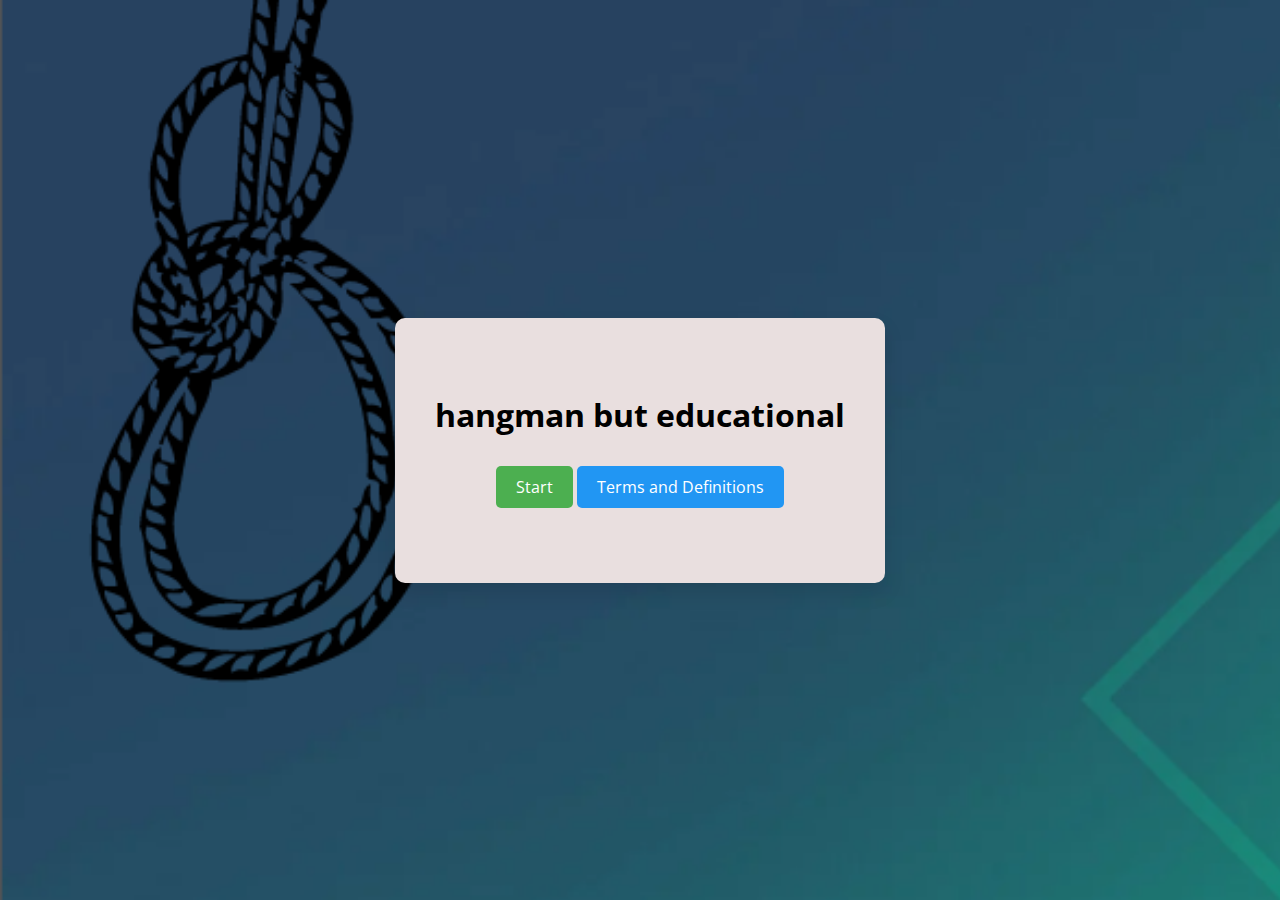
<file: menu.html>
<!DOCTYPE html>
<html lang="en">
<head>
    <meta charset="UTF-8">
    <meta name="viewport" content="width=device-width, initial-scale=1.0">
    <title>hangman but educational</title>
    <link rel="icon" type="image/x-icon" href="images/hangman_logo.png">
    <link rel="stylesheet" href="menu.css">
</head>
<body>
    <div class="container">
        <div class="menu">
            <h1>hangman but educational</h1>
            <button id="startBtn">Start</button>
            <button id="termsBtn">Terms and Definitions</button> <!-- Added button -->
        </div>
        <div class="options hidden" id="options">
            <h2>Select Topic:</h2>
            <select id="topic">
                <option value="english">English</option>
                <option value="math">Math</option>
                <option value="science">Science</option>
            </select>
            <button id="playBtn">Play</button>
        </div>
    </div>

    <script src="menu.js"></script>
</body>
</html>
</file>
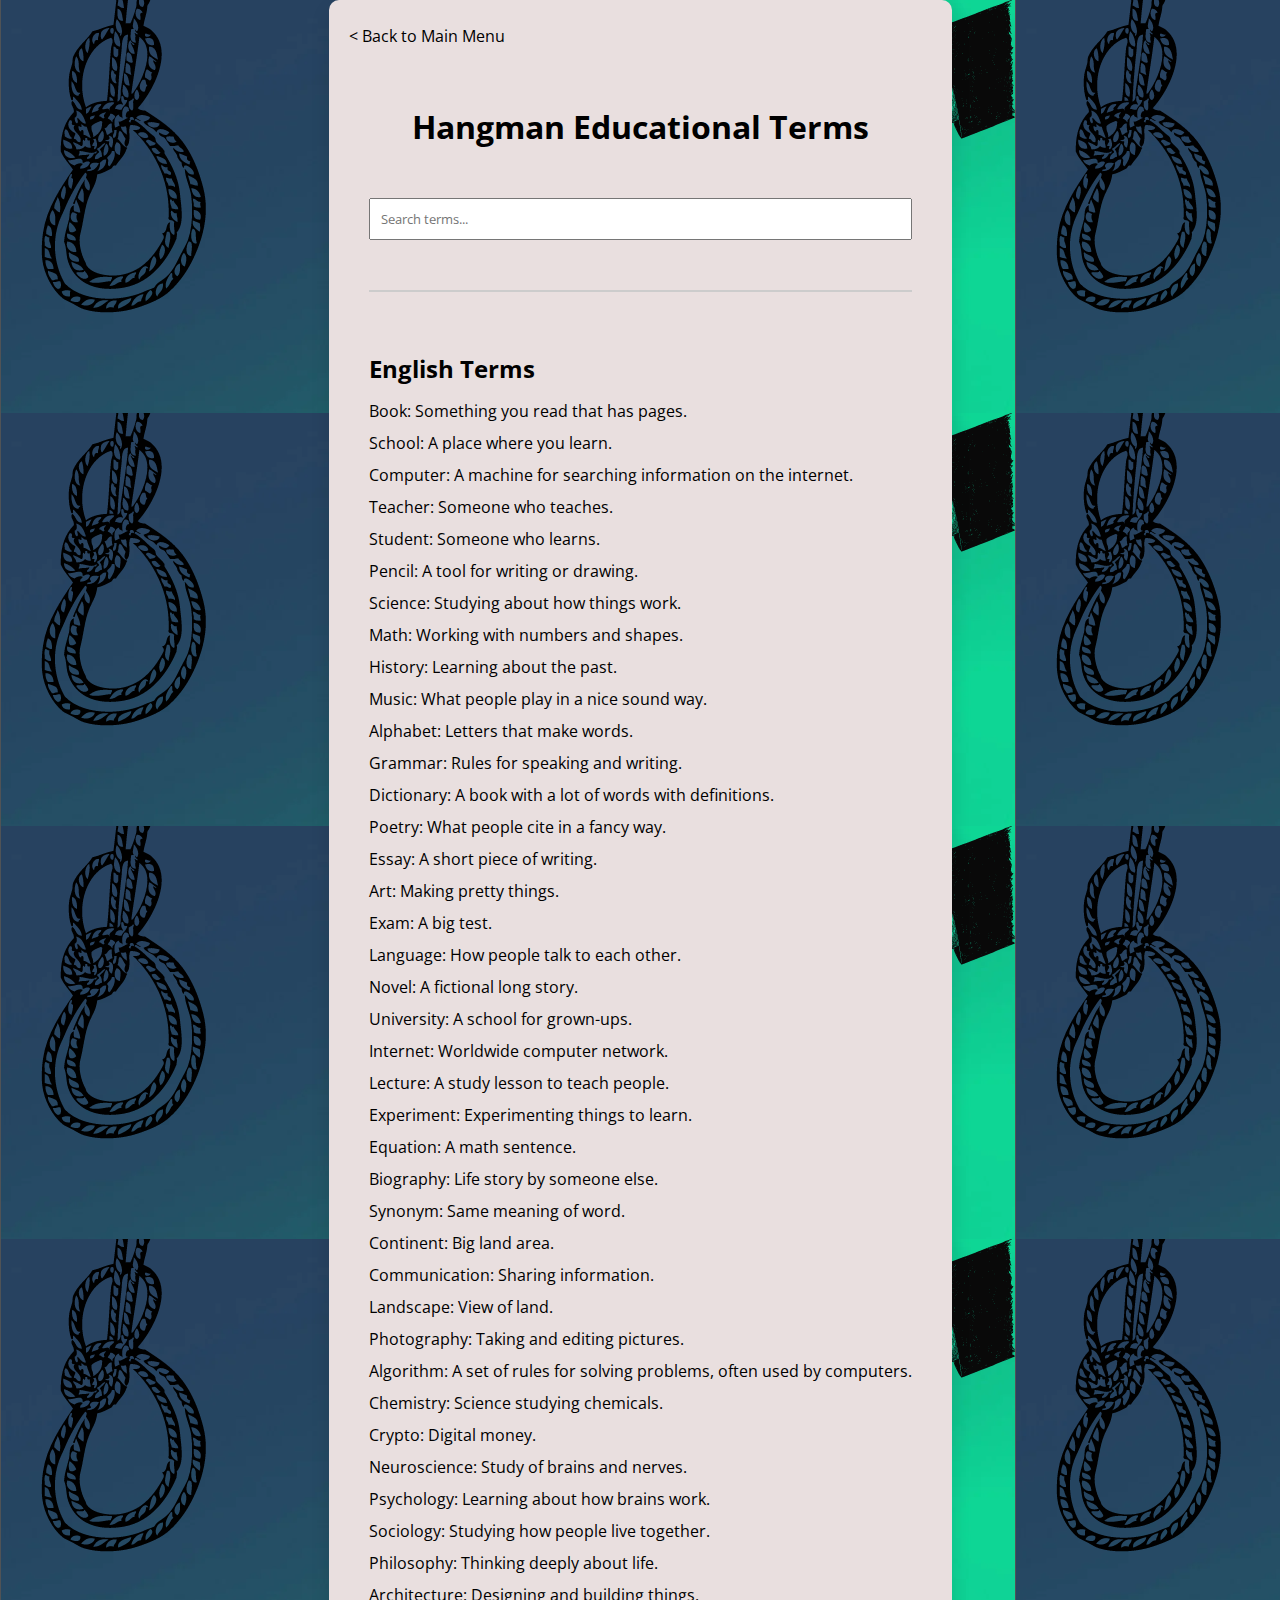
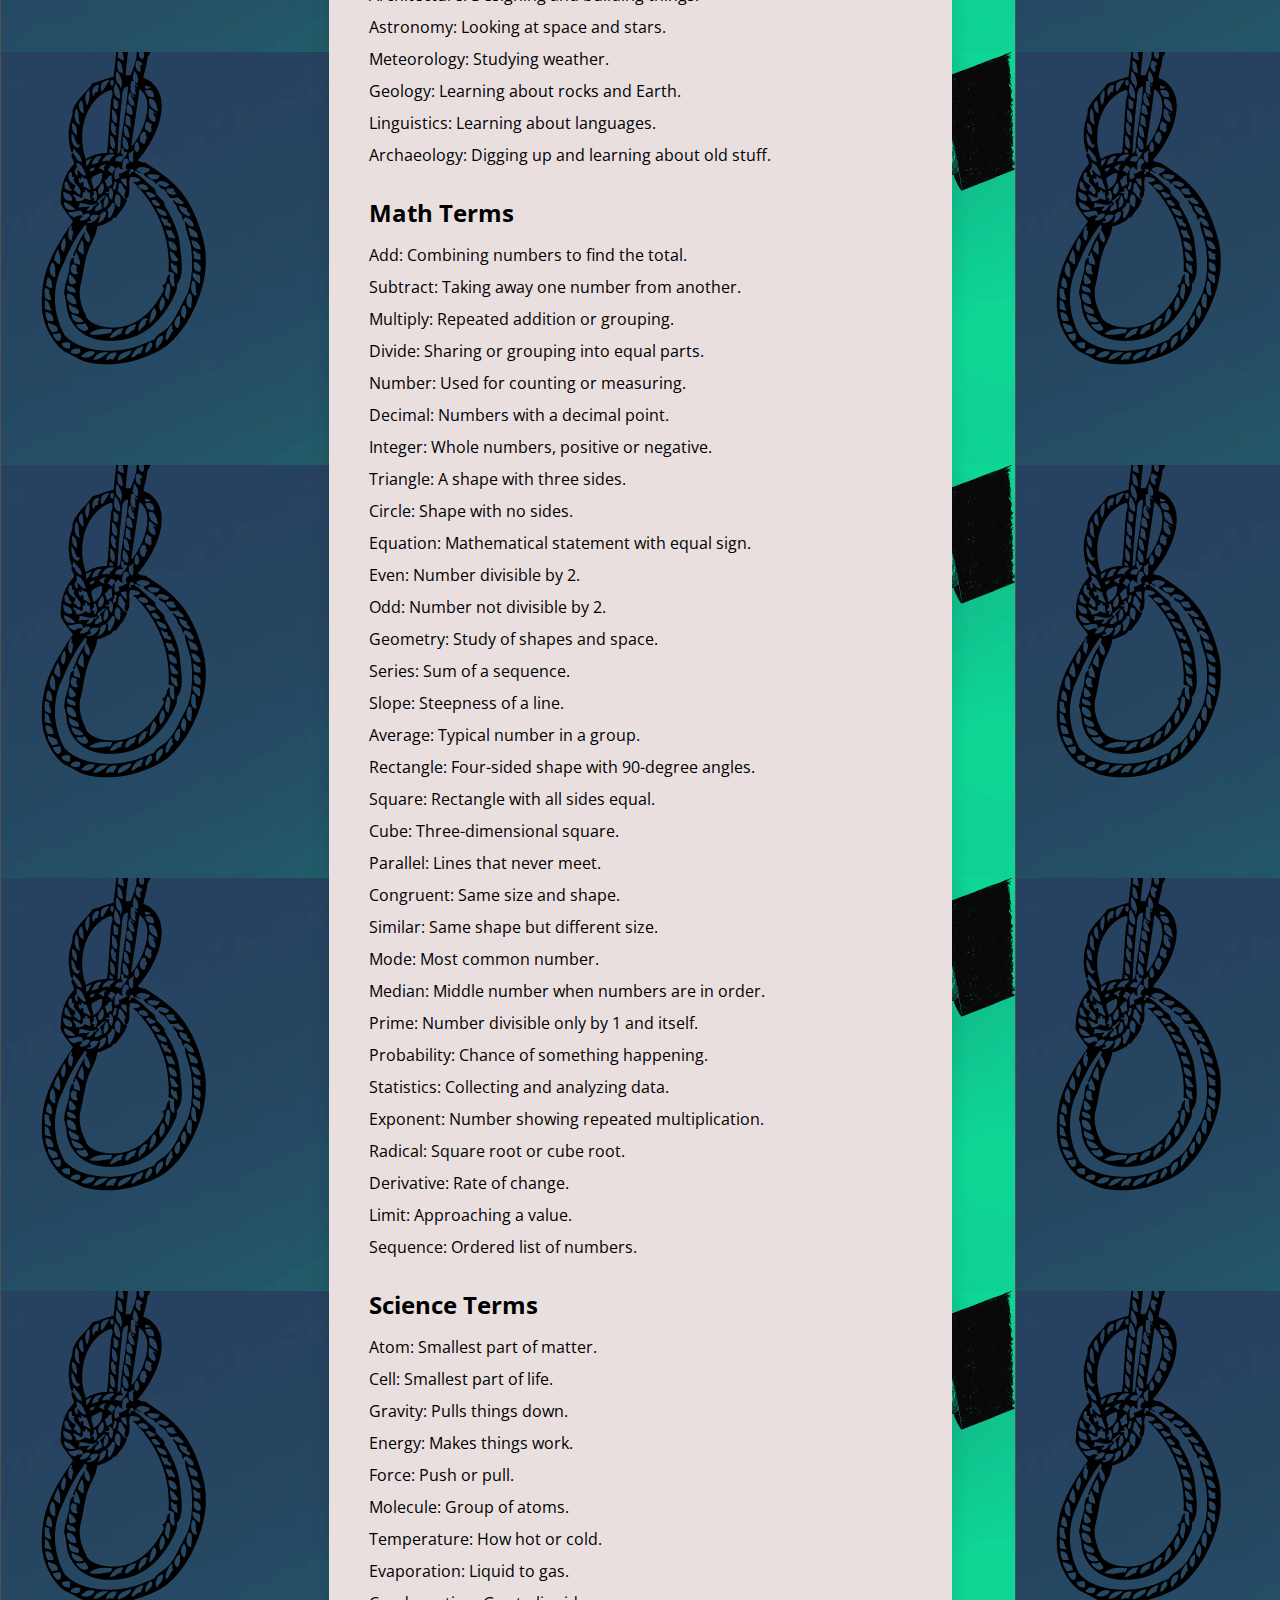
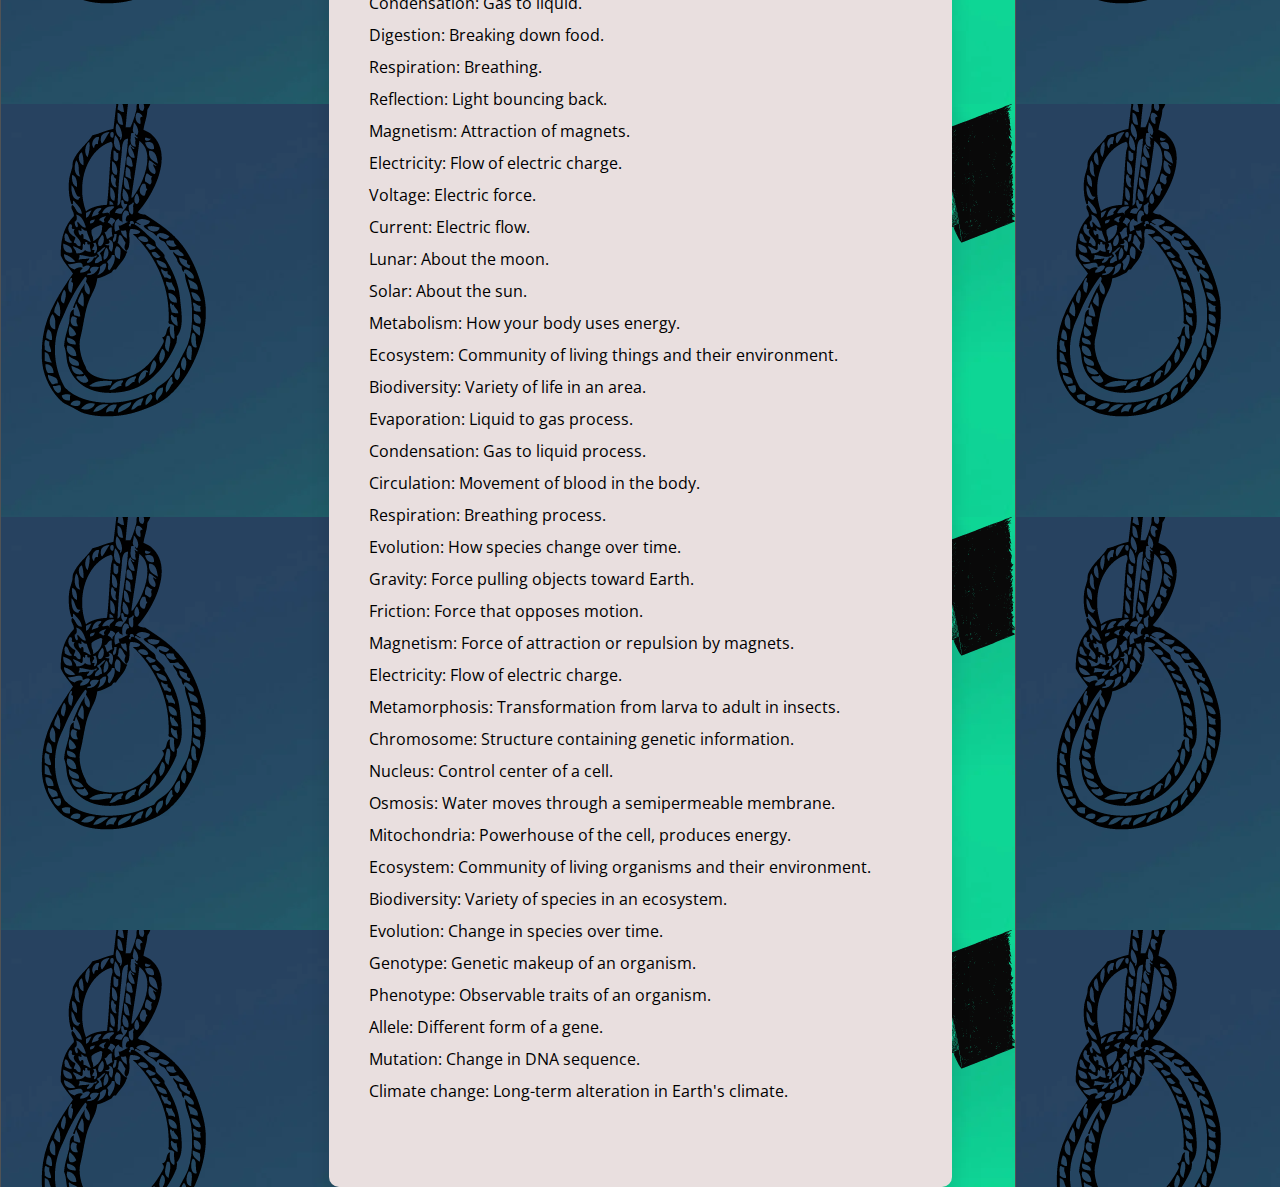
<file: termdef.html>
<!DOCTYPE html>
<html lang="en">
<head>
    <meta charset="UTF-8">
    <meta name="viewport" content="width=device-width, initial-scale=1.0">
    <title>hangman but educational</title>
    <link rel="icon" type="image/x-icon" href="images/hangman_logo.png">
    <link rel="stylesheet" href="termdef.css">
</head>
<body>
    <div class="container">
        <a href="menu.html" class="back-button">&lt; Back to Main Menu</a>
        <h1>Hangman Educational Terms</h1>
        <input type="text" id="searchInput" placeholder="Search terms...">
        <ul id="suggestions" class="suggestions-list"></ul>
        
        <div id="termListsContainer">
            <div id="englishTerms" class="term-list">
                <h2>English Terms</h2>
                <ul id="englishList"></ul>
            </div>

            <div id="mathTerms" class="term-list">
                <h2>Math Terms</h2>
                <ul id="mathList"></ul>
            </div>

            <div id="scienceTerms" class="term-list">
                <h2>Science Terms</h2>
                <ul id="scienceList"></ul>
            </div>
        </div>
    </div>

    <script src="word-list.js"></script>
    <script src="termdef.js"></script>
</body>
</html>
</file>
<file: menu.css>
@import url("https://fonts.googleapis.com/css2?family=Open+Sans:wght@400;500;600;700&amp;display=swap");

* {
    margin: 0;
    padding: 0;
    box-sizing: border-box;
    font-family: "Open Sans", sans-serif;
}

body {
    display: flex;
    align-items: center;
    justify-content: center;
    min-height: 100vh;
    background-image: url(images/bg.png);
    background-repeat: no-repeat;
    background-size: cover;
}

.container {
    display: flex;
    flex-direction: column; /* Align items vertically */
    align-items: center; /* Center items horizontally */
    gap: 70px;
    padding: 75px 40px;
    background: #e9dfdf;
    border-radius: 10px;
    justify-content: center; /* Center items vertically */
    box-shadow: 0 10px 20px rgba(0,0,0,0.1);
}

.menu {
    text-align: center;
}

#termsBtn {
    padding: 10px 20px;
    font-size: 1em;
    cursor: pointer;
    background-color: #2196F3;
    color: white;
    border: none;
    border-radius: 5px;
    transition: background-color 0.3s;
    margin-top: 10px; /* Added margin */
}

#termsBtn:hover {
    background-color: #0b7dda;
}

.options {
    text-align: center;
}

.hidden {
    display: none;
}

h1 {
    font-size: 2em;
    margin-bottom: 20px;
}

h2 {
    font-size: 1.2em;
    margin-top: 20px;
}

button {
    padding: 10px 20px;
    font-size: 1em;
    cursor: pointer;
    background-color: #4CAF50;
    color: white;
    border: none;
    border-radius: 5px;
    transition: background-color 0.3s;
}

button:hover {
    background-color: #45a049;
}
</file>
<file: termdef.css>
@import url("https://fonts.googleapis.com/css2?family=Open+Sans:wght@400;500;600;700&amp;display=swap");

* {
    margin: 0;
    padding: 0;
    box-sizing: border-box;
    font-family: "Open Sans", sans-serif;
}

body {
    display: flex;
    align-items: center;
    justify-content: center;
    min-height: 100vh;
    background-image: url(images/bg.png);
}

.container {
    display: flex;
    flex-direction: column; /* Align items vertically */
    gap: 30px;
    padding: 75px 40px;
    background: #e9dfdf;
    border-radius: 10px;
    box-shadow: 0 10px 20px rgba(0,0,0,0.1);
    position: relative; /* Ensure the back-button is positioned relative to this container */
}

.back-button {
    position: absolute;
    top: 25px;
    left: 20px;
    text-decoration: none;
    color: inherit;
}

.back-button:hover {
    color: #000dff;
}

h1 {
    font-size: 2em;
    margin-bottom: 20px;
    text-align: center; /* Center align the text */
    margin-top: 30px;
}

.term-list {
    margin-top: 30px;
}

.term-list h2 {
    margin-bottom: 15px; /* Added margin */
}

ul {
    list-style-type: none;
    padding: 0;
}

li {
    margin-bottom: 10px;
}

#searchInput {
    width: 100%;
    padding: 10px;
    margin-bottom: 20px;
    box-sizing: border-box;
}

.suggestions-list {
    list-style-type: none;
    padding: 0;
    margin: 0;
    border: 1px solid #ccc;
    max-height: 150px;
    overflow-y: auto;
    background-color: white;
}

.suggestions-list li {
    padding: 10px;
    cursor: pointer;
}

.suggestions-list li:hover {
    background-color: #eee;
}

@media (max-width: 768px) {
    .container {
        padding: 50px 20px;
    }
    
    .back-button {
        top: 15px;
        left: 15px;
    }
}

@media (max-width: 480px) {
    .container {
        padding: 30px 10px;
    }

    .back-button {
        top: 10px;
        left: 10px;
    }
}
</file>
